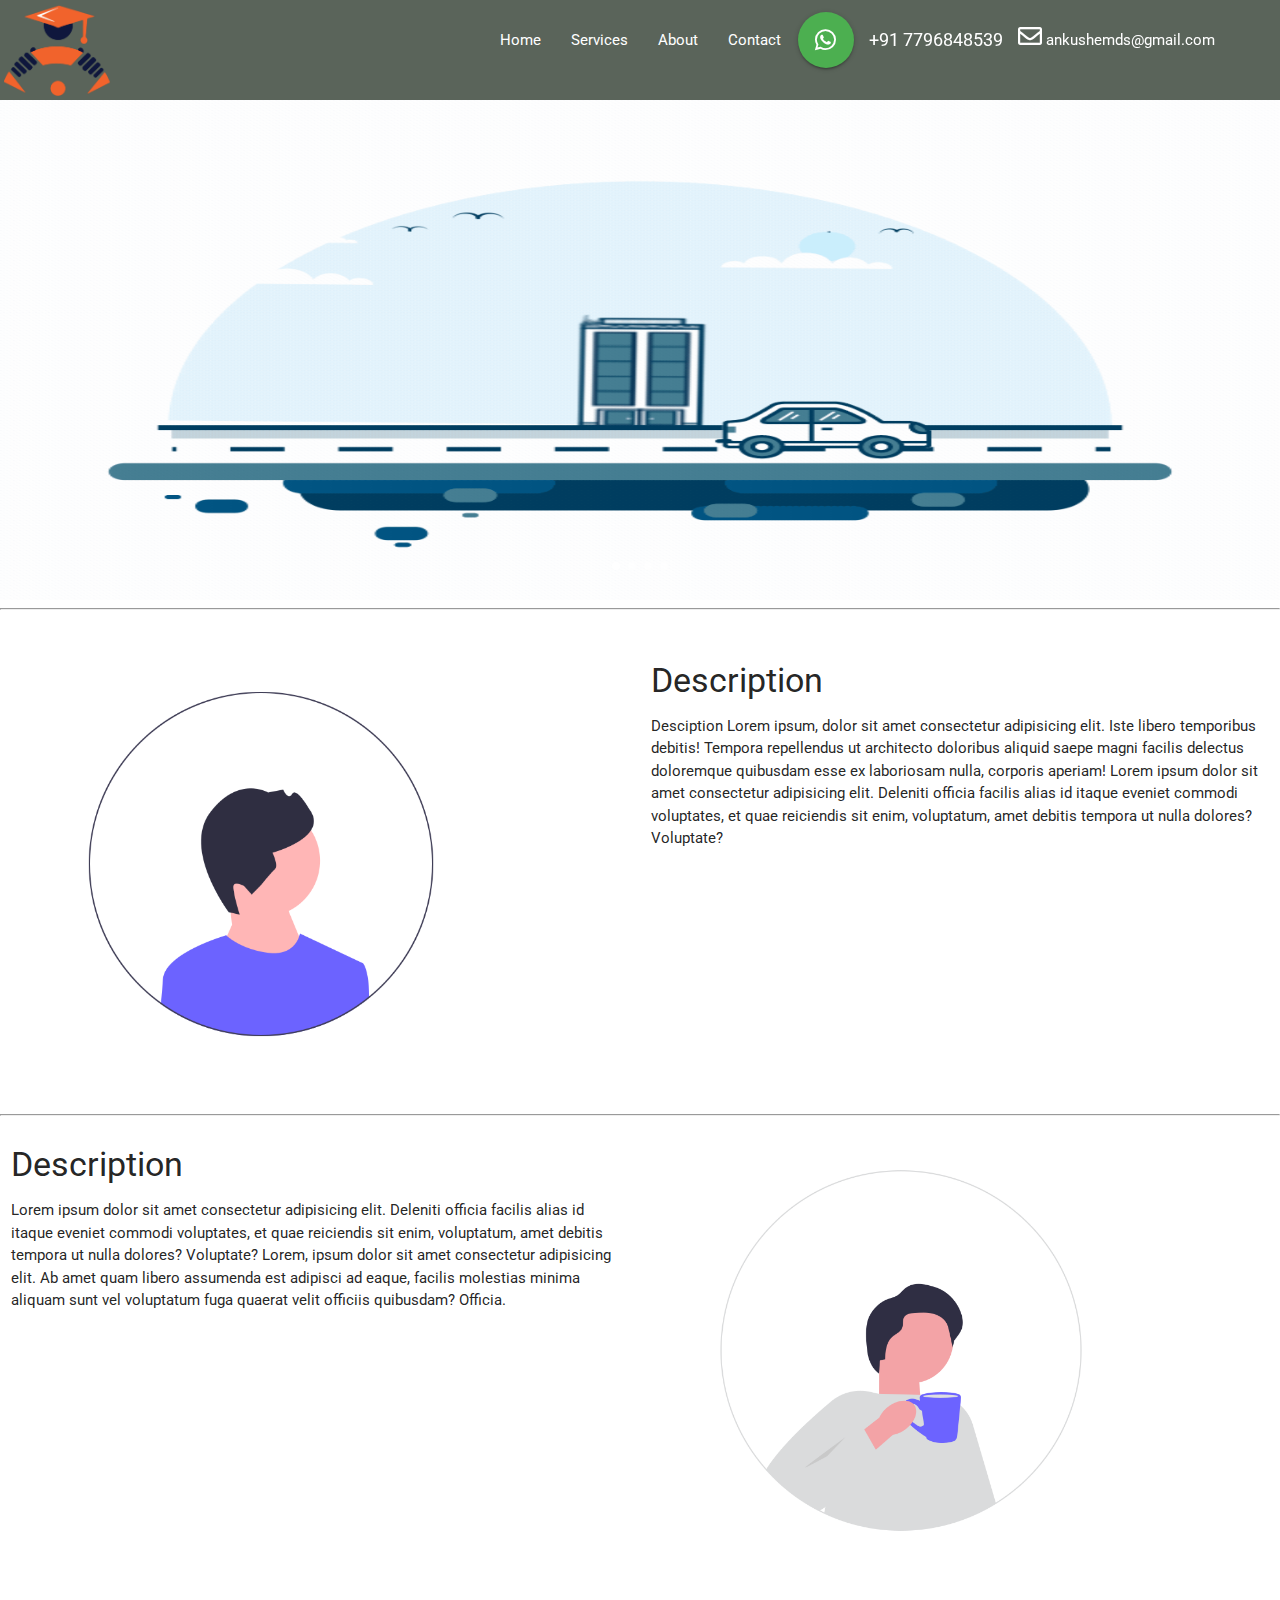
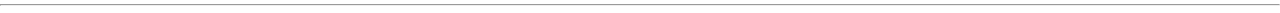
<file: index.html>
<!DOCTYPE html>
<html>
  <head>
    <title>Welcome To Ankushe Motor Driving School</title>
    <link rel="icon" href="logo.png">
    <meta name="viewport" content="width=device-width, initial-scale=1.0" />
    <!-- Materialize CSS -->
    <link rel="stylesheet" href="https://cdnjs.cloudflare.com/ajax/libs/materialize/1.0.0/css/materialize.min.css" />
    <!-- Materialize Icons -->
    <link href="https://fonts.googleapis.com/icon?family=Material+Icons" rel="stylesheet" />
    <!-- Font Awesome -->
    <link rel="stylesheet" href="https://cdnjs.cloudflare.com/ajax/libs/font-awesome/5.15.3/css/all.min.css" />
    <link href="https://fonts.googleapis.com/css2?family=Roboto:wght@400;700&display=swap" rel="stylesheet" />
    <!-- Custom CSS -->
    <link rel="stylesheet" href="styles.css" />
  </head>
  <body>
    <nav>
      <div class="nav-wrapper">
        <a href="#" class="brand-logo">
        <img src="images/logo.png" alt="Logo"/>   
        </a>
        <a href="#" data-target="mobile-nav" class="sidenav-trigger"><i class="material-icons">menu</i></a>
        <ul class="center hide-on-med-and-down">
          <li><a href="#">Home</a></li>
          <li><a href="#services.html" id="services">Services</a></li>
          <li><a href="#">About</a></li>
          <li><a href="#">Contact</a></li>
          <ul class="right">
            <li>
              <a href="https://wa.me/7796848539" target="_blank" class="btn-floating btn-large waves-effect waves-light green">
                <i class="fab fa-whatsapp"></i>
              </a>+91 7796848539    
              <li>
                <a href="mailto:ankushemds@gmail.com" ><i class="far fa-envelope"></i>  ankushemds@gmail.com
                </a>
              </li>
            </li>
            
          </ul>
        </ul>
      </div>
    </nav>

    <!-- Carousel -->
    <div class="carousel carousel-slider">
      <a class="carousel-item" href="#"><img src="images/car-an.gif" alt="First slide"></a>
      <a class="carousel-item" href="#"><img src="images/city-grid.jpg" alt="Second slide"></a>
      <a class="carousel-item" href="#"><img src="images/signs.jpg" alt="Third slide"></a>
      <a class="carousel-item" href="#"><img src="images/traffice.jpeg" alt="Third slide"></a>
    </div>
    <hr/>
    <br/>
    <div class="container-fluid">
        <div class="row">
          <!-- Left column with image -->
          <div class="col s12 m6">
            <img src="images/p1.png" alt="Image" class="responsive-img">
          </div>
          <!-- Right column with information -->
          <div class="col s12 m6">
                <h4>Description</h4>
                <p>
                     Desciption Lorem ipsum, dolor sit amet consectetur adipisicing elit. Iste libero temporibus debitis! Tempora repellendus ut architecto doloribus aliquid saepe magni facilis delectus doloremque quibusdam esse ex laboriosam nulla, corporis aperiam!
                     Lorem ipsum dolor sit amet consectetur adipisicing elit. 
                    Deleniti officia facilis alias id itaque eveniet commodi voluptates, et quae reiciendis sit enim, 
                    voluptatum, amet debitis tempora ut nulla dolores? Voluptate?
                </p>
          </div>
        </div>
      </div>
      <hr/>
      <div class="container-fluid">
        <div class="row">
          <!-- Left column with image -->
          
          <!-- Right column with information -->
          <div class="col s12 m6">
                <h4>Description</h4>
                <p>
                    Lorem ipsum dolor sit amet consectetur adipisicing elit. 
                    Deleniti officia facilis alias id itaque eveniet commodi voluptates, et quae reiciendis sit enim, 
                    voluptatum, amet debitis tempora ut nulla dolores? Voluptate? Lorem, ipsum dolor sit amet consectetur adipisicing elit. Ab amet quam libero assumenda est adipisci ad eaque, facilis molestias minima aliquam sunt vel voluptatum fuga quaerat velit officiis quibusdam? Officia.
                </p>
                
          </div>
          <div class="col s12 m6">
            <img src="images/p2.png" alt="Image" class="responsive-img">
        </div>
        </div>
      </div>
      <hr/>

    <!-- Mobile Sidenav -->
    <ul class="sidenav" id="mobile-nav"> 
      <li><a href="#">Home</a></li>
      <li><a href="#">Services</a></li>
      <li><a href="#">About</a></li>
      <li><a href="#">Contact</a></li>
      <li>
        <a href="https://wa.me/7796848539" target="_blank" class="whatsapp-link">
          <i class="fab fa-whatsapp"></i> +917796848539
        </a>
      </li>
      <li>
        <a href="mailto:ankushemds@gmail.com" class="email">ankushemds@gmail.com
            <i class="far fa-envelope"></i>
        </a>
      </li>
    </ul>

    <!-- Materialize JavaScript -->
    <script src="https://cdnjs.cloudflare.com/ajax/libs/materialize/1.0.0/js/materialize.min.js"></script>
    <script>
      // Initialize Sidenav
      const sideNav = document.querySelector('.sidenav');
      M.Sidenav.init(sideNav, {});

      // Initialize Carousel
      document.addEventListener('DOMContentLoaded', function() {
        var elems = document.querySelectorAll('.carousel');
        var instances = M.Carousel.init(elems, {
          fullWidth: true,
          indicators: true
        });

        // Autoplay the carousel
        setInterval(function() {
          var instance = M.Carousel.getInstance(elems[0]);
          instance.next();
        }, 5000); // Adjust the interval as needed (in milliseconds)
      });
    </script>
  </body>
</html>
</file>
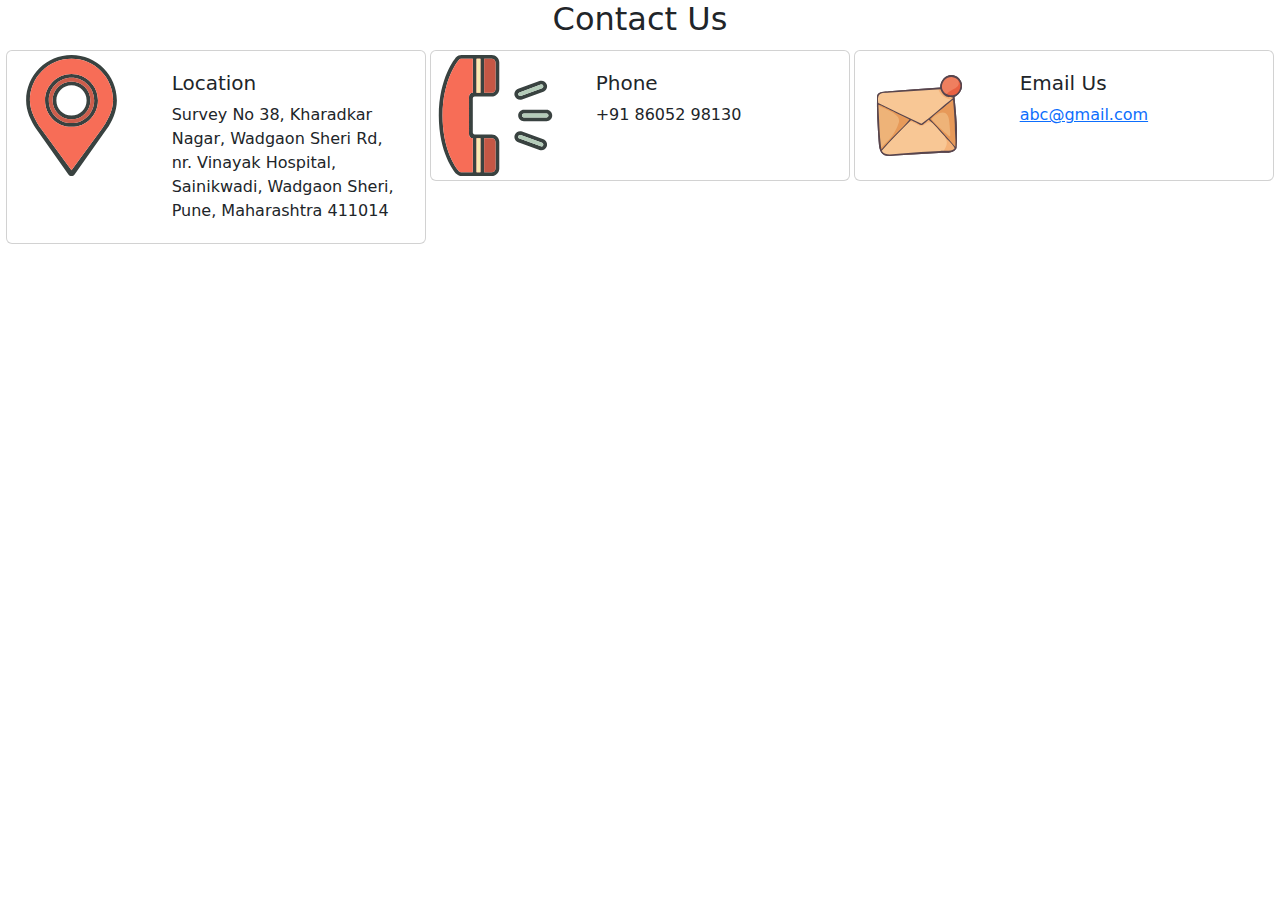
<file: contactUs.html>
<!DOCTYPE html>
<html lang="en">

<head>
    <meta charset="UTF-8">
    <meta name="viewport" content="width=device-width, initial-scale=1.0">
    <title>NavBar</title>
    <link href="https://cdn.jsdelivr.net/npm/bootstrap@5.3.3/dist/css/bootstrap.min.css" rel="stylesheet"
        integrity="sha384-QWTKZyjpPEjISv5WaRU9OFeRpok6YctnYmDr5pNlyT2bRjXh0JMhjY6hW+ALEwIH" crossorigin="anonymous">
    <script src="https://cdn.jsdelivr.net/npm/bootstrap@5.3.3/dist/js/bootstrap.bundle.min.js"
        integrity="sha384-YvpcrYf0tY3lHB60NNkmXc5s9fDVZLESaAA55NDzOxhy9GkcIdslK1eN7N6jIeHz"
        crossorigin="anonymous"></script>
    <style>

    </style>
</head>

<body>
    <div class="conatiner">
        <h2 class="text-center">Contact Us</h2>

        <div class="row g-1 m-1">
            <div class="col-lg-4 col-md-6 col-sm-12">
                <div class="card">
                    <div class="row p-1">
                        <div class="col-lg-4 col-md-4 col-sm-4 col-xs-4">
                            <img src="assets/location-pin-svgrepo-com.svg" class="img-fluid rounded-start" alt="...">
                        </div>
                        <div class="col-md-8 col-sm-8 col-xs-8 ">
                            <div class="card-body">
                                <h5 class="card-title">Location</h5>
                                <p class="card-text">Survey No 38, Kharadkar Nagar, Wadgaon Sheri Rd, nr. Vinayak
                                    Hospital, Sainikwadi, Wadgaon Sheri, Pune, Maharashtra 411014</p>
                            </div>
                        </div>
                    </div>
                </div>
            </div>
            <div class="col-lg-4 col-md-6 col-sm-12">
                <div class="card">
                    <div class="row p-1">
                        <div class="col-lg-4 col-md-4 col-sm-4 col-xs-4">
                            <img src="assets/phone-handle-svgrepo-com.svg" class="img-fluid rounded-start" alt="...">
                        </div>
                        <div class="col-md-8 col-sm-8 col-xs-8">
                            <div class="card-body">
                                <h5 class="card-title">Phone</h5>
                                <p class="card-text">+91 86052 98130</p>
                            </div>
                        </div>
                    </div>
                </div>
            </div>

            <div class="col-lg-4 col-md-6 col-sm-12">
                <div class="card">
                    <div class="row p-1">
                        <div class="col-lg-4 col-md-4 col-sm-4 col-xs-4">
                            <img src="assets/email-notification-message-envelope-letter-chat-svgrepo-com.svg"
                                class="img-fluid rounded-start" alt="...">
                        </div>
                        <div class="col-md-8 col-sm-8 col-xs-8">
                            <div class="card-body">
                                <h5 class="card-title">Email Us</h5>
                                <p class="card-text"><a href="mailto:recipient@example.com">abc@gmail.com</a>
                                </p>
                            </div>
                        </div>
                    </div>
                </div>
            </div>
        </div>
    </div>


</body>

</html>
</file>
<file: styles.css>
nav {
    
    background-color: #5a645a;
    height: 100px;
    line-height: 80px;
  }
  
  nav a {
    color: #fff;
  }
  
  .brand-logo img {
    height: 100px;
    padding: 4px;
    
  }
  
  .sidenav {
    background-color: #5a645a;
  }
  
  .sidenav li > a {
    color: #fff;
  }
  
  .center {
    display: flex;
    justify-content: center;
    width: 100%;
    
  }

  .col .s12 .m6{
    height: 200px;
    width: 200px;
  }

  .right {
    display: flex;
    position: fixed;
    justify-content: right;
    width: 100%;
    margin-right: 100px;
    font-family: 'Roboto', sans-serif;
    font-size: large;
  }
  .center li {
    float: none;
  }
  
  /* Center WhatsApp icon in circular button for mobile */
  @media only screen and (max-width: 600px) {
    .sidenav .btn-floating {
      display: flex;
      justify-content: center;
      align-items: center;
    }
  }
  
  /* WhatsApp link in mobile sidenav */
  .whatsapp-link {
    display: flex;
    align-items: center;
    color: #fff;
    font-family: 'Roboto', sans-serif;
    font-size: large;
  }
  
  .whatsapp-link i {
    margin-right: 8px;
    
  }

  .carousel-item img {
    max-width: 150%;  
    height: 500px;
    max-height: 800px; 
  }

  .responsive-img {
    width: 500px;
    height: auto;
  }
</file>
